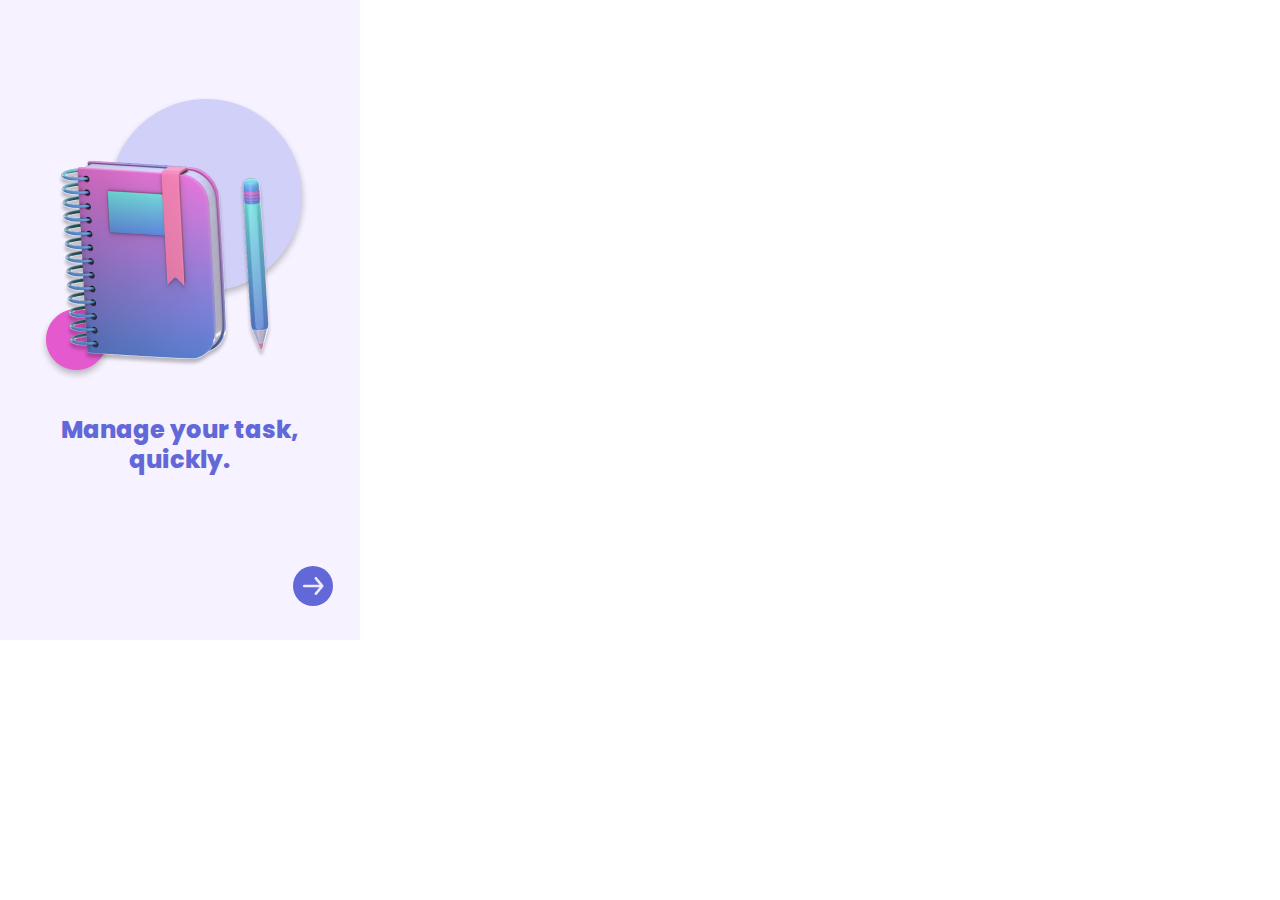
<file: index.html>
<!DOCTYPE html>
<html lang="en">
<head>
    <meta charset="UTF-8">
    <meta http-equiv="X-UA-Compatible" content="IE=edge">
    <meta name="viewport" content="width=device-width, initial-scale=1.0">
    <link rel="preconnect" href="https://fonts.googleapis.com"/>
    <link rel="preconnect" href="https://fonts.gstatic.com/" crossorigin>
    <link href="https://fonts.googleapis.com/css2?family=Poppins:ital,wght@0,400;0,500;0,700;0,800;1,400;1,500;1,700;1,800&display=swap" rel="stylesheet">
    <link rel="stylesheet" href="../css/global.css">
    <link rel="stylesheet" href="css/home.css">
    <title>Desafio 2</title>
</head>
<body>
   <main>
       <div class="page-wrapper">
           <div class="book-img">
               <img src="asset/img/Component 3.png" alt="Cardeno de Anotações">
            </div>
            <div class="home-title">
                <h1 class="big-title font-pop">Manage your task, quickly.</h1>
            </div>
            <div class="page-button" onclick="linkPages('pages/login.html')"> 
                <a>
                    <img src="asset/img/Vector (2).png" alt="Seta Branca">
                </a>
            </div>
            
        </div>
    </main> 

    <script src="/js/index.js"></script>
</body>

</html>
</file>
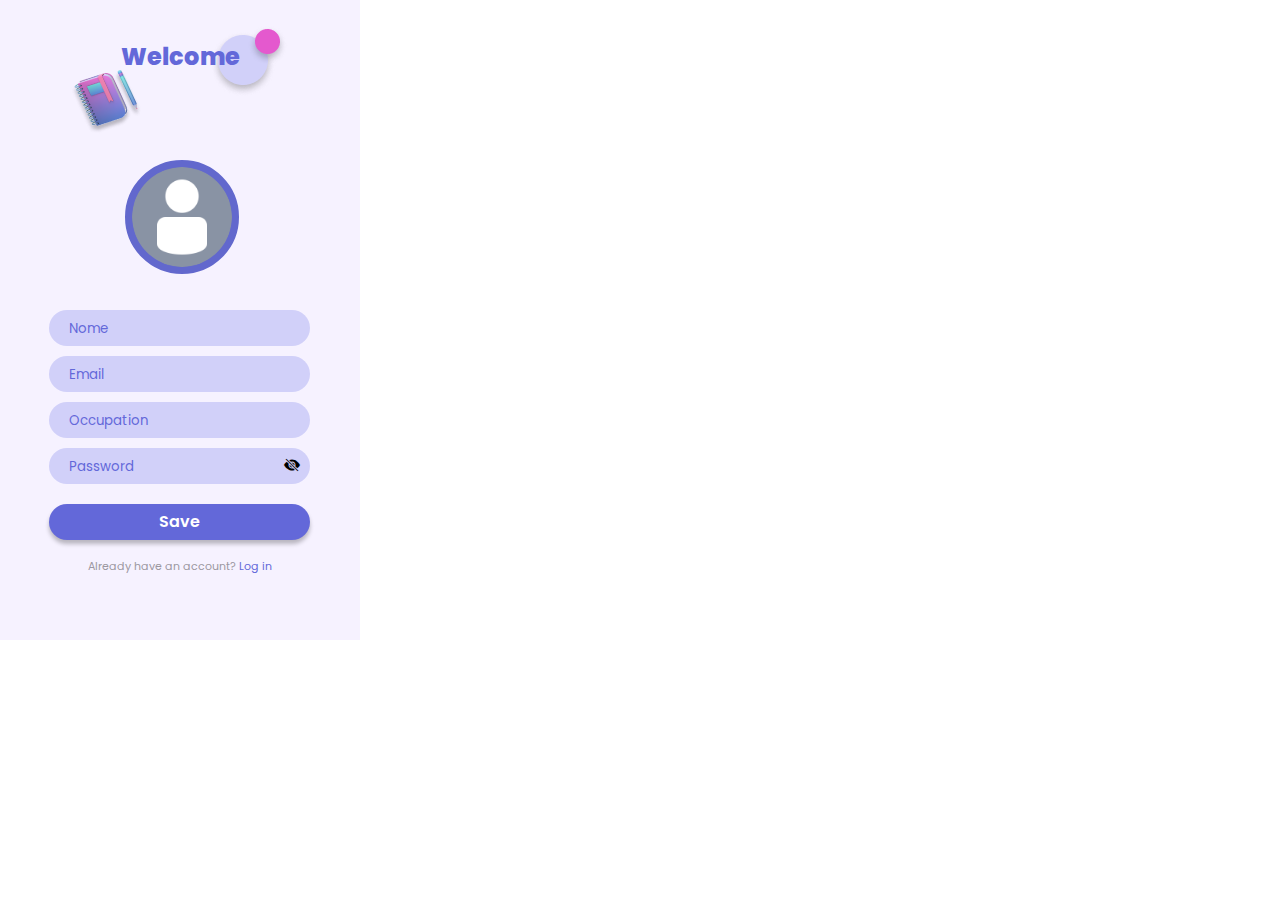
<file: pages/createAccount.html>
<!DOCTYPE html>
<html lang="en">
<head>
    <meta charset="UTF-8">
    <meta http-equiv="X-UA-Compatible" content="IE=edge">
    <meta name="viewport" content="width=device-width, initial-scale=1.0">
    <link rel="preconnect" href="https://fonts.googleapis.com"/>
    <link rel="preconnect" href="https://fonts.gstatic.com/" crossorigin>
    <link href="https://fonts.googleapis.com/css2?family=Poppins:ital,wght@0,400;0,500;0,700;0,800;1,400;1,500;1,700;1,800&display=swap" rel="stylesheet">
    <link rel="stylesheet" href="../css/login.css">
    <link rel="stylesheet" href="../css/global.css">
    <link rel="stylesheet" href="https://cdn.jsdelivr.net/npm/bootstrap-icons@1.10.5/font/bootstrap-icons.css">
    <link rel="stylesheet" href="../css/createAccount.css">
    <script src="/js/index.js"></script>
    <title>Desafio 2</title>
</head>
<body>
    
   <main>
       <div class="page-wrapper">
           <div>
                <div class="login-image">
                    <img id="image-profile" src="../../asset/img/Group 3.png" alt="Caderno de Anotações e bolinhas">
                </div>
                <div>
                    <h1 class="big-title font-pop login-title">Welcome</h1>
                </div>
                <div>
                 <label class="profile-picture" htmlFor="picture" >
                     <input class="picture_input" type="file" name="picture" id="profile-picture" accept="image/*">
                     <span class="picture_image">
                         <img id="picture_image" src="/asset/img/avater.png"></img>
                     </span>
                 </label>
                </div>
                <form class="form-login" >
                    <div >
                        <label htmlFor="nome" ></label>
                        <input type="text" name="nome" id="nome" placeholder="Nome">
                    </div>
                    <div >
                        <label htmlFor="email" ></label>
                        <input type="email" name="email" id="email" placeholder="Email">
                    </div>
                    <div >
                        <label htmlFor="role" ></label>
                        <input type="text" name="role" id="role" placeholder="Occupation">
                    </div>
                    <div>
                        <label htmlFor="senha" ></label>
                        <i class="bi bi-eye-fill" onclick="showPassword()" style="display: none;" id="slash-eye"></i>
                        <i class="bi bi-eye-slash-fill" onclick="showPassword()"id="eye" ></i>
                        <input type="password" name="senha" id="senha" placeholder="Password">
                    </div>
                    <div class="button-login"> 
                        <input type="submit" value="Save" onclick="createUser()"/>
                    </div>
                    <div class="text-login">
                        <p class="text-color-gray text-sm font-pop">Already have an account? <a onclick="linkPages('./login.html')">Log in</a></p>
                    </div>
                </form>


            </div>
        </div>
    </main> 


    <script src="/js/login.js"></script>
 
   
 

</body>

</html>
</file>
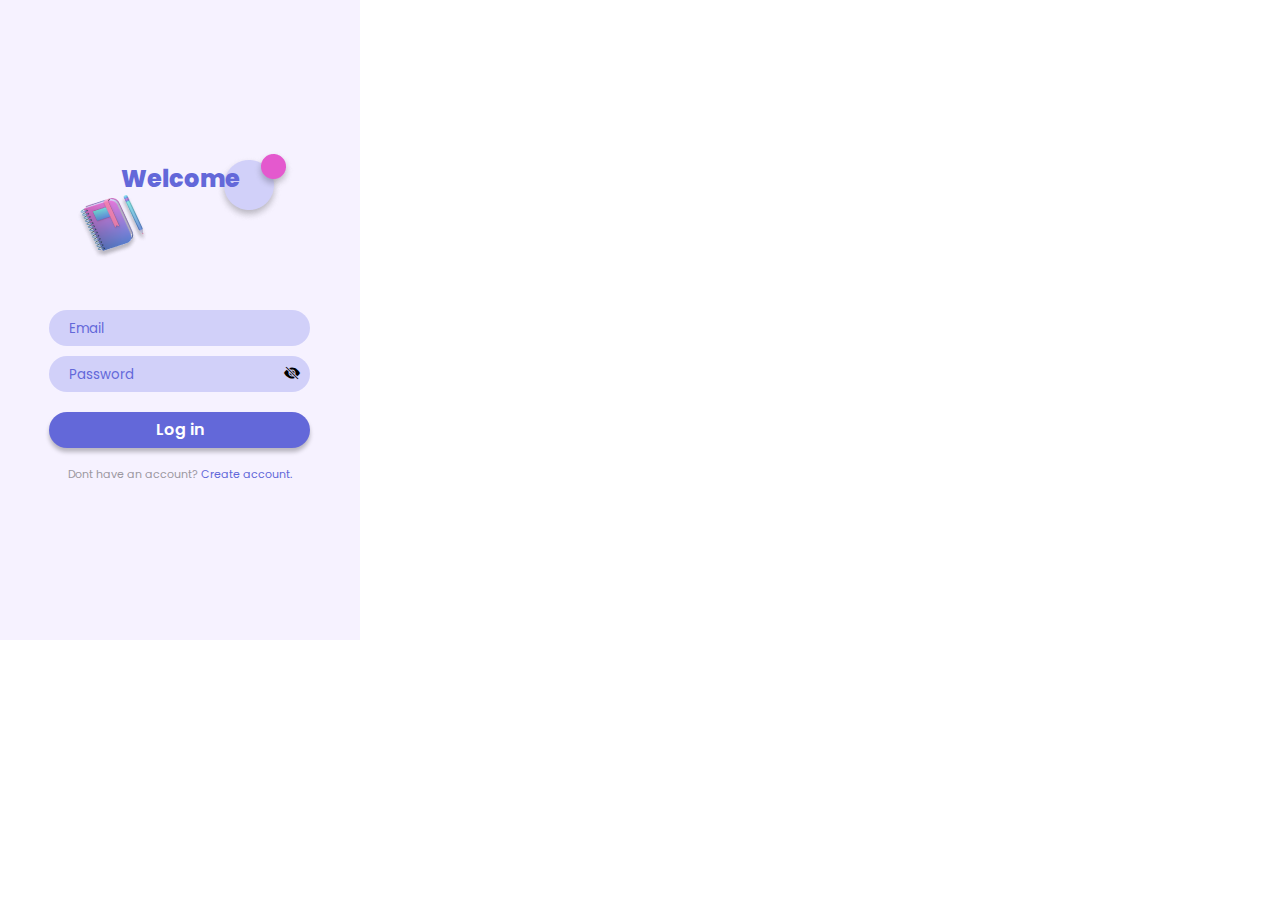
<file: pages/createTask.html>
<!DOCTYPE html>
<html lang="en">
<head>
    <meta charset="UTF-8">
    <meta http-equiv="X-UA-Compatible" content="IE=edge">
    <meta name="viewport" content="width=device-width, initial-scale=1.0">
    <link rel="preconnect" href="https://fonts.googleapis.com"/>
    <link rel="preconnect" href="https://fonts.gstatic.com/" crossorigin>
    <link href="https://fonts.googleapis.com/css2?family=Poppins:ital,wght@0,400;0,500;0,700;0,800;1,400;1,500;1,700;1,800&display=swap" rel="stylesheet">
    <link rel="stylesheet" href="../css/global.css">
    <link rel="stylesheet" href="../css/createTask.css">
    <script src="/js/verifyLogin.js"></script>
    <title>Desafio 2</title>
</head>
<body>
    
   <main>
       <div class="page-wrapper">
           <div class="box-margin">

            <div class="title-create-task">
                <img class="cursor-pointer" src="/asset/img/🦆 icon _arrow back outline_.svg" alt="Seta para tras" onclick="pageReturn()">
                <p class="text-mdx font-pop text-color-purple">Create task</p>
            </div>  

                <form class="form-tasks">
                    <div class="title-tasks">
                        <label htmlFor="title" >Title</label>
                        <input type="text" name="title" id="title">
                    </div>
                    <div  class="title-tasks">
                        <label htmlFor="date" >Date</label>
                        <input type="date" name="date" id="date" min="">
                    </div>
                    <div class="time-tasks">
                        <div>
                            <label htmlFor="senha" >Start Time</label>
                            <input type="time" name="start-time" id="start-time" min="">
                        </div>
                       <div>
                           <label htmlFor="end-time" >End Time</label>
                           <input type="time" name="end-time" id="end-time" placeholder="end-time">
                        </div>
                    </div>

                    <div >
                        <p class="title-category">Category</p>

                        <div class="grid-categorys">
                            <div class="cursor-pointer category-college" onclick="selectedCollege()">
                                <span>College stuff</span>
                            </div>
                            <div class="cursor-pointer category-work" onclick="selectedWork()">
                                <span>Work</span>
                            </div>
                            <div class="cursor-pointer category-social" onclick="selectedSocial()">
                                <span>Social life</span>
                            </div>
                            <div class="cursor-pointer category-study" onclick="selectedStudy()">
                                <span>Study</span>
                            </div>
                            <div class="cursor-pointer category-project" onclick="selectedProject()">
                                <span>Personal project</span>
                            </div>
                            <div class="cursor-pointer category-home" onclick="selectedHome()">
                                <span>Home</span>
                            </div>
                        </div>
                    </div>
                    <div class="text-description">
                        <p>Description</p>
                        <textarea name="description" id="description" cols="30" rows="10"></textarea>
                    </div>

                    <div class="buttons-tasks">
                        <div class="delete-tasks cursor-pointer">
                           <img src="/asset/img/🦆 icon _trash delete bin_.svg" alt="Icone de Lixeira" onclick="clearTask()">
                        </div>
                        <div class="button-save"> 
                            <input type="submit" value="Save task" onclick="createTask(); taskState()"/>
                        </div>
                    </div>
                </form>
            </div>
        </div>
    </main> 


    <script src="/js/index.js"></script>
   
    <script src="/js/taskManager.js"></script>

</body>

</html>
</file>
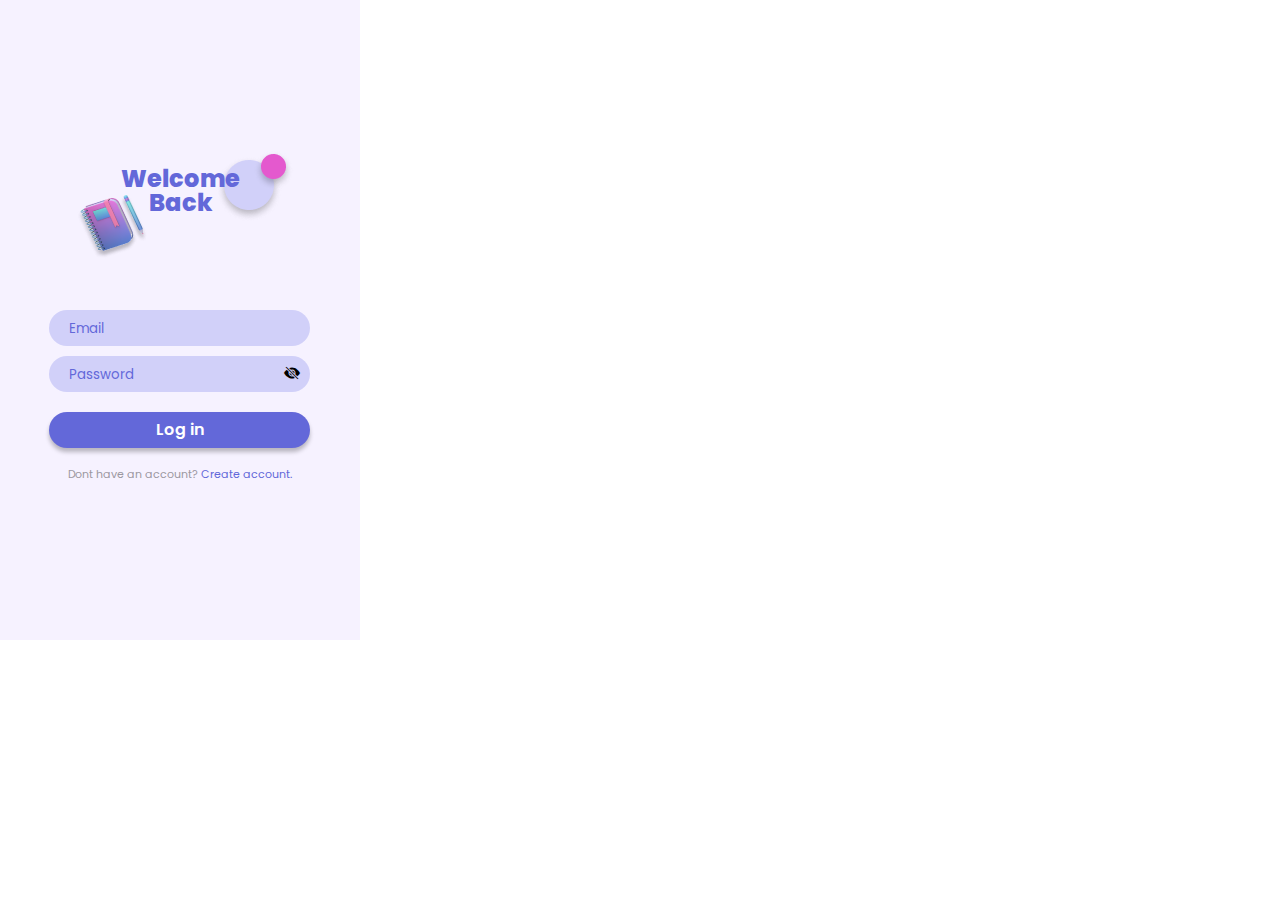
<file: pages/editProfile.html>
<!DOCTYPE html>
<html lang="en">
<head>
    <meta charset="UTF-8">
    <meta http-equiv="X-UA-Compatible" content="IE=edge">
    <meta name="viewport" content="width=device-width, initial-scale=1.0">
    <link rel="preconnect" href="https://fonts.googleapis.com"/>
    <link rel="preconnect" href="https://fonts.gstatic.com/" crossorigin>
    <link href="https://fonts.googleapis.com/css2?family=Poppins:ital,wght@0,400;0,500;0,700;0,800;1,400;1,500;1,700;1,800&display=swap" rel="stylesheet">
    <link rel="stylesheet" href="../css/login.css">
    <link rel="stylesheet" href="../css/global.css">
    <link rel="stylesheet" href="https://cdn.jsdelivr.net/npm/bootstrap-icons@1.10.5/font/bootstrap-icons.css">
    <link rel="stylesheet" href="../css/createAccount.css">
    <script src="/js/verifyLogin.js"></script>
    <script src="/js/index.js"></script>
    <script src="/js/login.js" ></script>
    <title>Desafio 2</title>
</head>
<body>
    
   <main>
       <div class="page-wrapper">
           <div>
                <div class="login-image">
                    <img id="image-profile" src="../../asset/img/Group 3.png" alt="Caderno de Anotações e bolinhas" onload="editProfile()" >
                </div>
                <div>
                    <h1 class="big-title font-pop login-title">Edit Profile</h1>
                </div>
                <div>
                 <label class="profile-picture" htmlFor="picture" >
                     <input class="picture_input" type="file" name="picture" id="profile-picture" accept="image/*">
                     <span class="picture_image">
                         <img id="picture_image" src="/asset/img/avater.png"></img>
                     </span>
                 </label>
                </div>
                <form class="form-login" >
                    <div >
                        <label htmlFor="nome"></label>
                        <input type="text" name="nome" id="nome" placeholder="Nome">
                    </div>
                    <div >
                        <label htmlFor="email" ></label>
                        <input type="email" name="email" id="email" placeholder="Email">
                    </div>
                    <div >
                        <label htmlFor="role" ></label>
                        <input type="text" name="role" id="role" placeholder="Occupation">
                    </div>
                    <div>
                        <label htmlFor="senha" ></label>
                        <input type="password" name="senha" id="senha" placeholder="Password">
                        <i class="bi bi-eye-fill" onclick="showPassword()" style="display: none;" id="slash-eye"></i>
                        <i class="bi bi-eye-slash-fill" onclick="showPassword()"id="eye" ></i>
                    </div>
                    <div class="button-login" onclick="saveChanges()"> 
                        <input type="button" value="Save"  />
                    </div>
                </form>


            </div>
        </div>
    </main> 


    
   

</body>

</html>
</file>
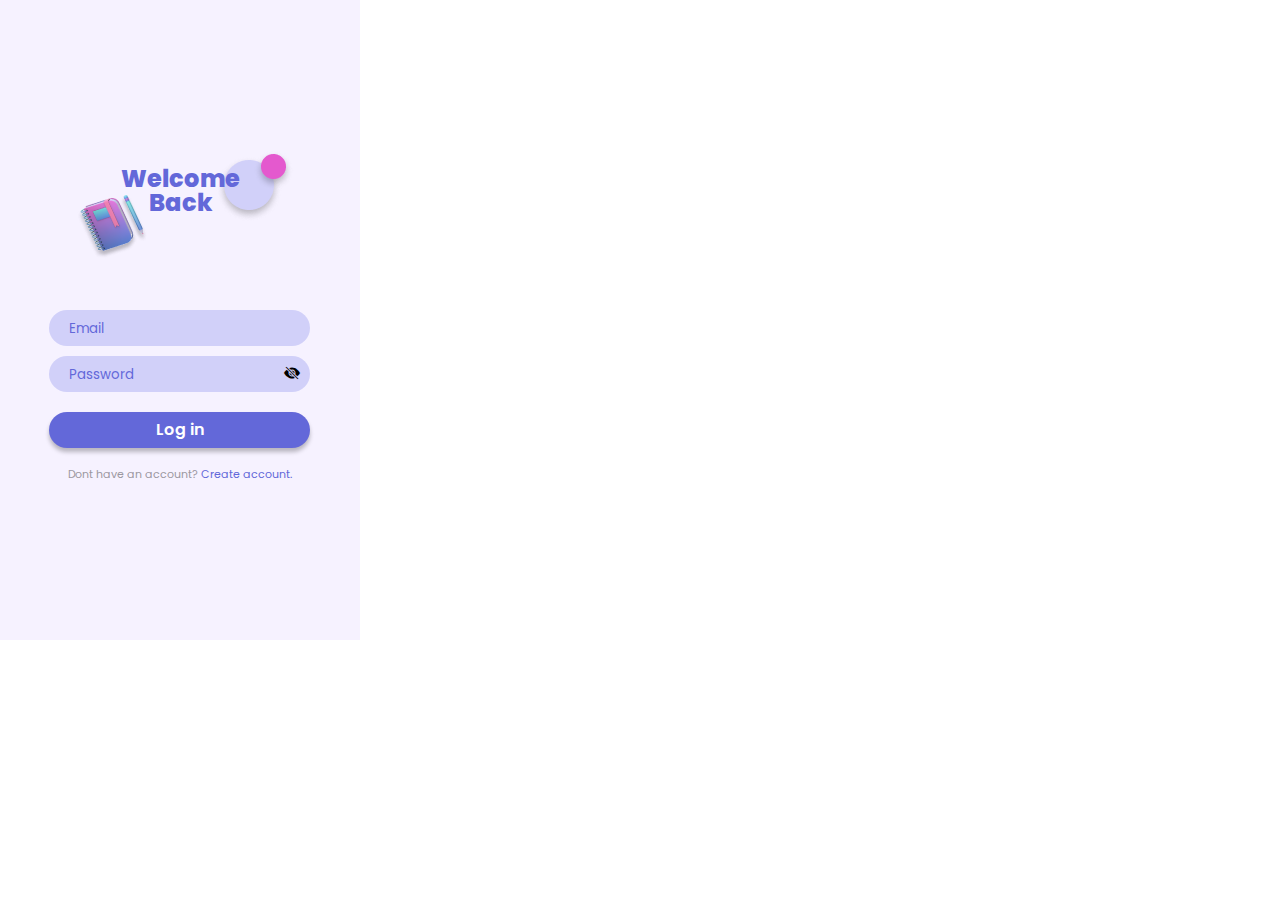
<file: pages/home.html>
<!DOCTYPE html>
<html lang="en">
<head>
    <meta charset="UTF-8">
    <meta http-equiv="X-UA-Compatible" content="IE=edge">
    <meta name="viewport" content="width=device-width, initial-scale=1.0">
    <link rel="preconnect" href="https://fonts.googleapis.com"/>
    <link rel="preconnect" href="https://fonts.gstatic.com/" crossorigin>
    <link href="https://fonts.googleapis.com/css2?family=Poppins:ital,wght@0,400;0,500;0,700;0,800;1,400;1,500;1,700;1,800&display=swap" rel="stylesheet">
    <link rel="stylesheet" href="../css/global.css">
    <link rel="stylesheet" href="../css/home.css">
    <script src="/js/verifyLogin.js"></script>
    <title>Desafio 2</title>
</head>
<body onload="taskState(); cachePage('home.html')" >
    <main>
        <div class="page-wrapper">
            <div class="info-user">
                <div class="image-home" >
                    <img id="picture-profile" src="/asset/img/avater.png">
                </div>  
                <div class="user-text">
                    <h5 class="text-color-purple font-pop text-mdx">Hello,</h5>
                    <p id="user-name" class="text-color-purple font-pop text-mdx">Shafa Salsa</p>
                </div>
            </div>

            <div class="subtitle-home">
                <h5 class="text-color-purple font-pop text-md">Let’s check out your today’s task</h5>
            </div>
            <div class="box-user">
                <div class="tasks-completed">
                    <p id="porcentage-text" class="font-pop text-color-white percentage-completed">0% completed</p>
                    <div class="percentage-bar-border">
                        <div id="porcentage-bar"></div>
                    </div>
                    
                </div>
                <h3 id="text-todo" class="tasks-todo text-color-white text-color-purple font-pop text-mdx">You have 3 more tasks to do!</h3>
                <div > 
                    <button class="md-button" onclick="linkPages('./taskTodo.html')">Details</button>
                <div class="box-img-home">
                    <img src="/asset/img/Diary.png" alt="Diario de Anotações">
                </div>
            </div>
            <h5 class="task-subtitle text-color-purple font-pop text-md" id="subtitle-home">Task categories</h5>
            <div class="grid-home">
                <div class="box"> 
                    <p class="text-grid font-pop text-color-purple">College stuf</p>
                    <span id="category-college-text" class="qty-tasks-grid font-pop text-color-purple">27 tasks</span>
                    <img class="img-home-grid" src="/asset/img/🦆 icon _university_.svg" alt="Icone de Univerdade">
                </div>
                <div class="box">
                    <p class="text-grid font-pop text-color-purple">Work</p>
                    <span id="category-work-text" class="qty-tasks-grid font-pop text-color-purple">27 tasks</span>
                    <img class="img-home-grid" src="/asset/img/Group.svg" alt="Icone de maleta">
                </div>
                <div class="box">
                    <p class="text-grid font-pop text-color-purple">Study</p>
                    <span id="category-study-text" class="qty-tasks-grid font-pop text-color-purple">27 tasks</span>
                    <img class="img-home-grid" src="/asset/img/Vector.svg" alt="Icone de Livro">
                </div>
                <div class="box">
                    <p class="text-grid font-pop text-color-purple">Pesonal Project</p>
                    <span id="category-project-text" class="qty-tasks-grid font-pop text-color-purple">27 tasks</span>
                    <img class="img-home-grid" src="/asset/img/🦆 icon _folder file project_.svg" alt="Icone de Pasta">
                </div>
                <div class="box">
                    <p class="text-grid font-pop text-color-purple">Social life</p>
                    <span id="category-social-text" class="qty-tasks-grid font-pop text-color-purple">27 tasks</span>
                    <img class="img-home-grid" src="/asset/img/🦆 icon _Chat_.svg" alt="Icone de Mensagem">
                </div>
                <div class="box">
                    <p class="text-grid font-pop text-color-purple">Home</p>
                    <span id="category-home-text" class="qty-tasks-grid font-pop text-color-purple">27 tasks</span>
                    <img class="img-home-grid" src="/asset/img/🦆 icon _home outline_.svg" alt="Icone de Casa">
                </div>
            </div>


            
        </div>
        <footer>
            <div class="icons-footer">
                <img class="cursor-pointer" src="/asset/img/Vectora.svg" alt="Home">
                <img class="cursor-pointer" src="/asset/img/Vector-1.svg" alt="Agenda" onclick="linkPages('./taskTodo.html')">
                <img class="cursor-pointer" id="details-icon" src="/asset/img/🦆 icon _plus circle_.png" alt="Icone de Detalhes" onclick="linkPages('./createTask.html')">
                <img class="cursor-pointer" src="/asset/img/Vector-3.svg" alt="Icone de Pesquisa" onclick="linkPages('./notification.html')">
                <img class="cursor-pointer" src="/asset/img/🦆 icon _profile circle_.svg" alt="Perfil" onclick="linkPages('./profile.html')">
            </div>
        </footer>
    </main> 
    


    <script src="/js/taskManager.js"></script>
    <script src="/js/innerTask.js"></script>
    <script src="/js/index.js"></script>

</body>
</html>
</file>
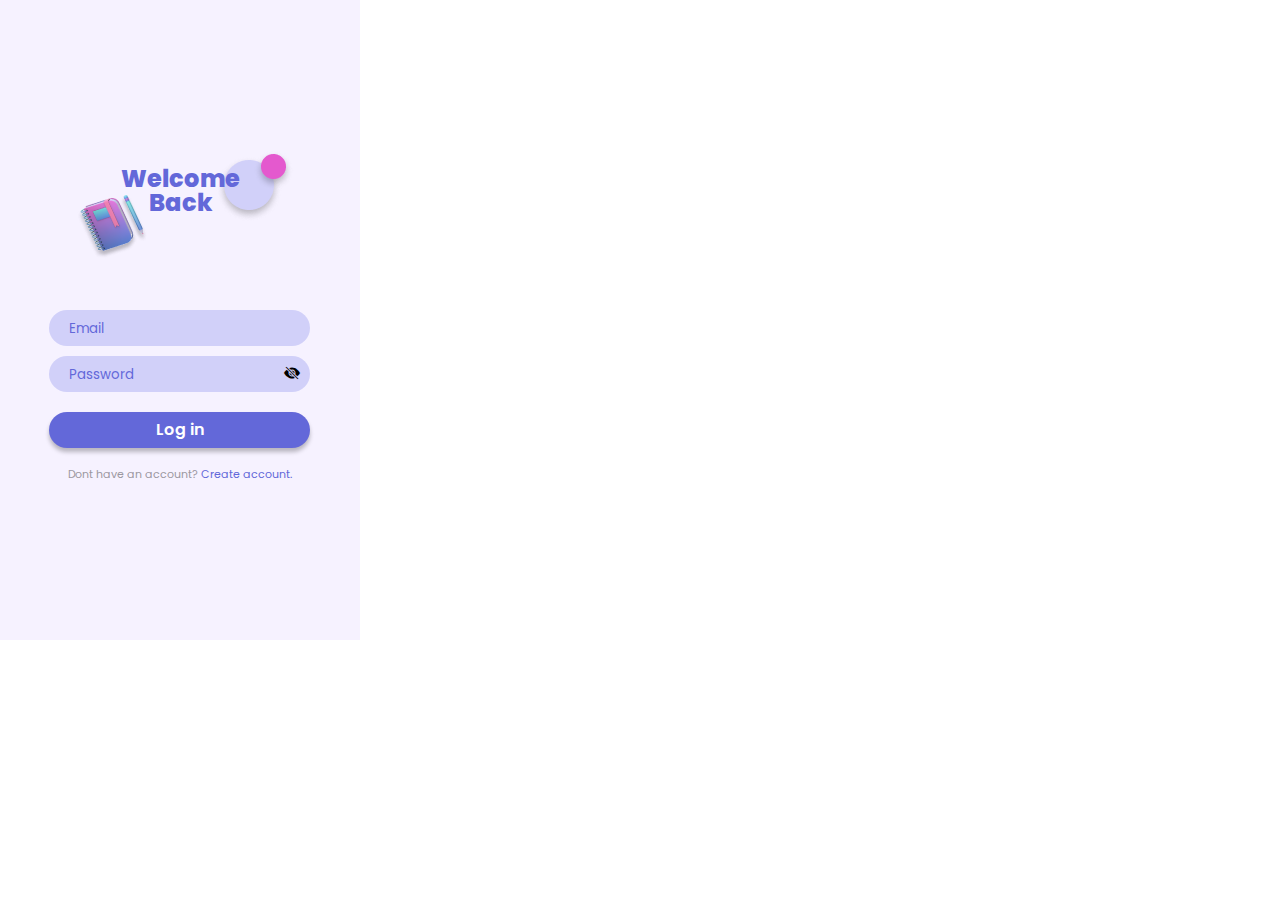
<file: pages/login.html>
<!DOCTYPE html>
<html lang="en">
<head>
    <meta charset="UTF-8">
    <meta http-equiv="X-UA-Compatible" content="IE=edge">
    <meta name="viewport" content="width=device-width, initial-scale=1.0">
    <link rel="preconnect" href="https://fonts.googleapis.com"/>
    <link rel="preconnect" href="https://fonts.gstatic.com/" crossorigin>
    <link rel="stylesheet" href="https://cdn.jsdelivr.net/npm/bootstrap-icons@1.10.5/font/bootstrap-icons.css">
    <link href="https://fonts.googleapis.com/css2?family=Poppins:ital,wght@0,400;0,500;0,700;0,800;1,400;1,500;1,700;1,800&display=swap" rel="stylesheet">
    <link rel="stylesheet" href="../css/global.css">
    <link rel="stylesheet" href="../css/login.css">
    <title>Desafio 2</title>
</head>
<body>
    
   <main>
       <div class="page-wrapper">
           <div>
                <div class="login-image">
                    <img src="../../asset/img/Group 3.png" alt="Caderno de Anotações e bolinhas">
                </div>
                <div>
                    <h1 class="big-title font-pop login-title" id="welcome-message">Welcome <br> back!</h1>
                </div>
                <form class="form-login" >
                    <div >
                        <label htmlFor="email" ></label>
                        <input type="email" name="email" id="email" placeholder="Email">
                    </div>
                    <div>
                        <label htmlFor="senha" ></label>
                        <input type="password" name="senha" id="senha" placeholder="Password">
                        <i class="bi bi-eye-fill" onclick="showPassword()" style="display: none;" id="slash-eye"></i>
                        <i class="bi bi-eye-slash-fill" onclick="showPassword()"id="eye" ></i>
                    </div>
                    <div class="button-login"> 
                        <input type="submit" value="Log in" onclick="verifyLogin()"/>
                    </div>
                    <div class="text-login">
                        <p class="text-color-gray text-sm font-pop">Dont have an account? <a onclick="linkPages('./createAccount.html')">Create account.</a></p>
                    </div>
                </form>


            </div>
        </div>
    </main> 

    <script src="/js/login.js"></script>
    <script src="/js/index.js"></script>

</body>

</html>
</file>
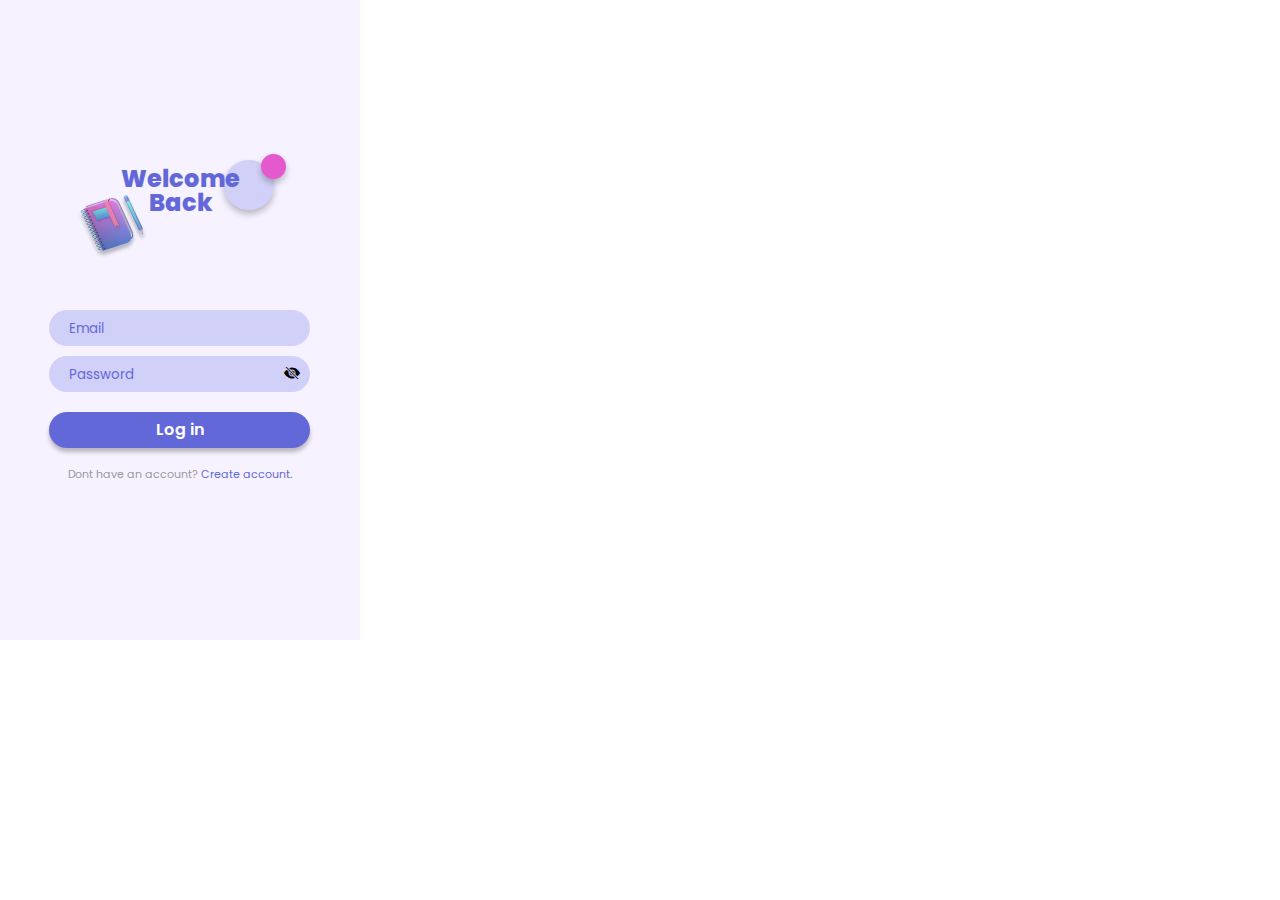
<file: pages/notification.html>
<!DOCTYPE html>
<html lang="en">
<head>
    <meta charset="UTF-8">
    <meta http-equiv="X-UA-Compatible" content="IE=edge">
    <meta name="viewport" content="width=device-width, initial-scale=1.0">
    <link rel="preconnect" href="https://fonts.googleapis.com"/>
    <link rel="preconnect" href="https://fonts.gstatic.com/" crossorigin>
    <link href="https://fonts.googleapis.com/css2?family=Poppins:ital,wght@0,400;0,500;0,700;0,800;1,400;1,500;1,700;1,800&display=swap" rel="stylesheet">
    <link rel="stylesheet" href="../css/global.css">
    <link rel="stylesheet" href="../css/taskTodo.css"> 
    <link rel="stylesheet" href="../css/notification.css"> 
    <script src="/js/verifyLogin.js"></script>
    <title>Desafio 2</title>
</head>
<body onload="qtyZero(); cachePage('notification.html'); taskState();">
    <main>
        <div class="page-wrapper" >
           <div class="box-margin">

            <div class="subtitle-todo">
                <h5 class="text-color-purple font-pop text-mdx">Notifications</h5>
            </div>

            <div class="day-completed">
                    
            </div>
            <div class="container-box"> 
                
            </div>
             
           </div>

           <footer id="footer">
               <div class="icons-footer">
                <img class="cursor-pointer" src="/asset/img/🦆 icon _home_.svg" alt="Home" onclick="linkPages('./home.html')">
                <img class="cursor-pointer" src="/asset/img/Vector-1.svg" alt="Agenda" onclick="linkPages('./taskTodo.html')">
                <img class="cursor-pointer" id="details-icon" src="/asset/img/🦆 icon _plus circle_.png" alt="Icone de Detalhes" onclick="linkPages('./createTask.html')">
                <img class="cursor-pointer" src="/asset/img/🦆 icon _bell_.svg" alt="Icone de Pesquisa">
                <img class="cursor-pointer" src="/asset/img/🦆 icon _profile circle_.svg" alt="Perfil" onclick="linkPages('./profile.html')">
               </div>
           </footer>
        </div>
    </main> 
    



    <script src="/js/index.js"></script>
    <script src="/js/taskManager.js"></script>
    <script src="/js/notification.js"></script>
</body>
</html>
</file>
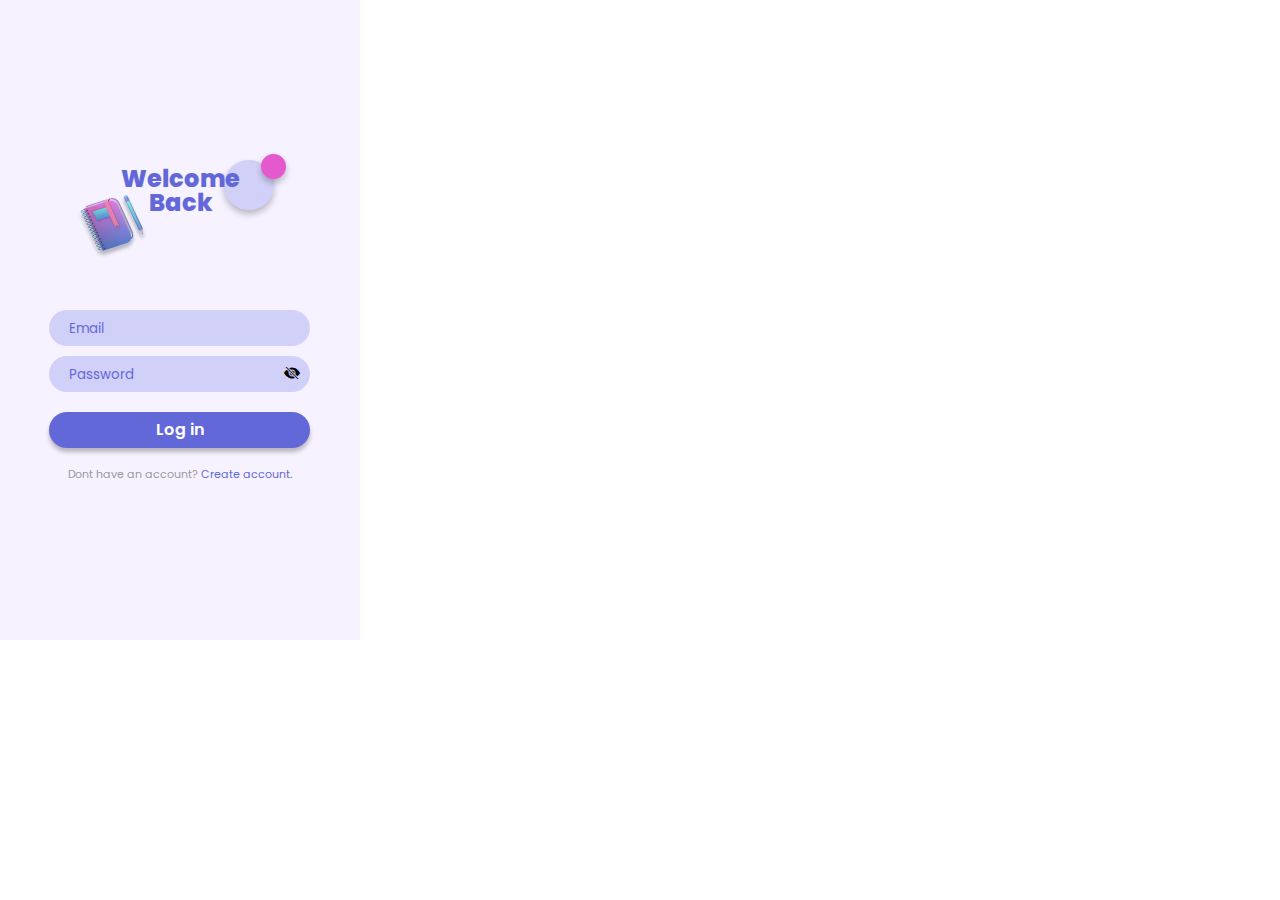
<file: pages/profile.html>
<!DOCTYPE html>
<html lang="en">
<head>
    <meta charset="UTF-8">
    <meta http-equiv="X-UA-Compatible" content="IE=edge">
    <meta name="viewport" content="width=device-width, initial-scale=1.0">
    <link rel="preconnect" href="https://fonts.googleapis.com"/>
    <link rel="preconnect" href="https://fonts.gstatic.com/" crossorigin>
    <link href="https://fonts.googleapis.com/css2?family=Poppins:ital,wght@0,400;0,500;0,700;0,800;1,400;1,500;1,700;1,800&display=swap" rel="stylesheet">
    <link rel="stylesheet" href="../css/global.css">
    <link rel="stylesheet" href="../css/profile.css">
    <script src="/js/verifyLogin.js"></script>
    <script src="/js/index.js"></script>
    <title>Desafio 2</title>
</head>
<body onload="cachePage('profile.html'); taskState()" >
    <main>
        <div class="page-wrapper">
            <div class="box-margin">
            <div>
                <p class="text-color-purple font-pop text-mdx font-normal">Profile</p>
            </div>

            <div class="info-user">
                <div class="image-profile">
                    <img id="picture-profile" src="/asset/img/avater.png">
                </div>  
                <div class="user-text">
                    <h5 id="user-name" class="text-color-purple font-pop text-mdx">Hello,</h5>
                    <p id="user-role" class="text-color-purple font-pop text-mdx">Shafa Salsa</p>
                </div>
                <button class="md-button-profile" onclick="linkPages('./editProfile.html')">Edit profile</button>
            </div>

            <div class="box-user">
                <div class="tasks-completed">
                    <p id="amazing" class="font-pop text-color-white percentage-completed">Amazing</p>     
                </div>
                <h3 id="text-completed" class="tasks-todo text-color-white text-color-purple font-pop text-mdx">You have 3 more tasks to do!</h3>
                <div > 
                    <button class="md-button" onclick="linkPages('./taskTodo.html')">Details</button>
                <div class="box-img-profile">
                    <img src="/asset/img/Diary.png" alt="Diario de Anotações">
                </div>
            </div>

            <div class="options-container">
                <div class="box-container cursor-pointer">
                    <img src="/asset/img/🦆 icon _User_.svg" alt="Icone de usuario">
                    <p>Account information</p>
                </div>
                <div class="box-container cursor-pointer">
                    <img src="/asset/img/🦆 icon _settings account more_.svg" alt="Icone de configuração de usuario">
                    <p>Settings</p>
                </div>
                <div class="box-container cursor-pointer" onclick="logOut()">
                    <img src="/asset/img/🦆 icon _log out_.svg" alt="Icone de Log Out">
                    <p>Log out</p>
                </div>
            </div>

          </div> 
        </div>
        <footer>
            <div class="icons-footer">
                <img class="cursor-pointer" src="/asset/img/🦆 icon _home_.svg" alt="Home" onclick="linkPages('./home.html')">
                <img class="cursor-pointer" src="/asset/img/Vector-1.svg" alt="Agenda" onclick="linkPages('./taskTodo.html')">
                <img class="cursor-pointer" id="details-icon" src="/asset/img/🦆 icon _plus circle_.png" alt="Icone de Detalhes" onclick="linkPages('./createTask.html')">
                <img class="cursor-pointer" src="/asset/img/Vector-3.svg" alt="Icone de Pesquisa" onclick="linkPages('./notification.html')">
                <img class="cursor-pointer" src="/asset/img/🦆 icon _profile circle_ (1).svg" alt="Perfil">
            </div>
        </footer>
    </main> 
    


    <script src="/js/taskManager.js"></script>
    <script src="/js/innerTask.js"></script>
    <script src="/js/login.js"></script>

</body>
</html>
</file>
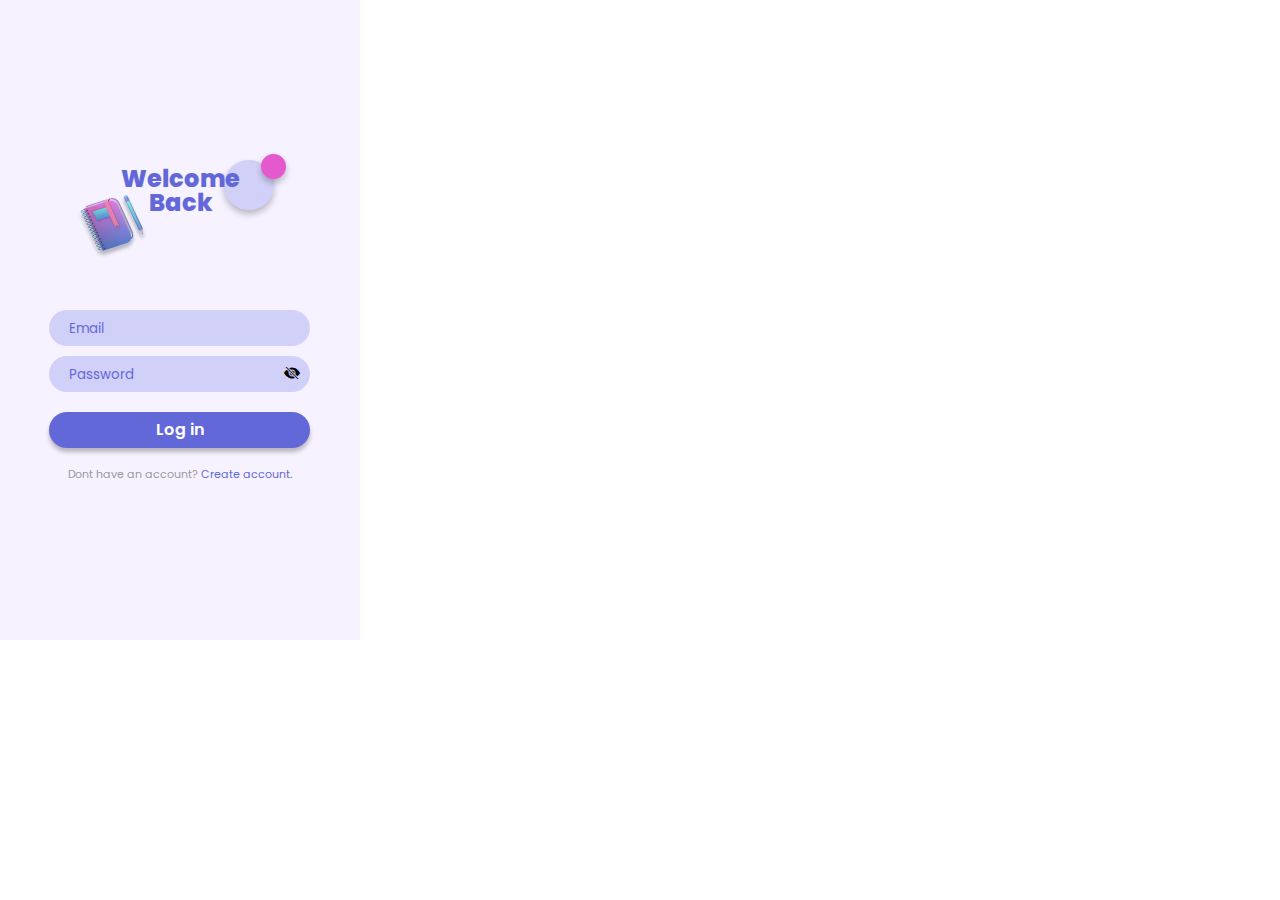
<file: pages/taskTodo.html>
<!DOCTYPE html>
<html lang="en">
    <head>
        <meta charset="UTF-8">
    <meta http-equiv="X-UA-Compatible" content="IE=edge">
    <meta name="viewport" content="width=device-width, initial-scale=1.0">
    <link rel="preconnect" href="https://fonts.googleapis.com"/>
    <link rel="preconnect" href="https://fonts.gstatic.com/" crossorigin>
    <link href="https://fonts.googleapis.com/css2?family=Poppins:ital,wght@0,400;0,500;0,700;0,800;1,400;1,500;1,700;1,800&display=swap" rel="stylesheet">
    <link rel="stylesheet" href="../css/global.css">
    <link rel="stylesheet" href="../css/taskTodo.css"> 
    <script src="/js/index.js"></script> 
    <script src="/js/verifyLogin.js"></script>
    <title>Desafio 2</title>
</head>
<body>
    <main>
        <div class="page-wrapper" >
           <div class="box-margin">
               
               <div class="subtitle-todo">
                <h5 class="text-color-purple font-pop text-mdx">Today's task</h5>
            </div>
            
            <div class="slider-task">
                <div id="date-0" class="day-task-box" onclick="getDate(this); innerTask()" data-date="" ></div>
                <div id="date-1" class="day-task-box" onclick="getDate(this); innerTask()" data-date="" ></div>
                <div id="date-2" class="day-task-box" onclick="getDate(this); innerTask()" data-date="" ></div>
                <div id="date-3" class="day-task-box" onclick="getDate(this); innerTask()" data-date="" ></div>
                <div id="date-4" class="day-task-box" onclick="getDate(this); innerTask()" data-date="" ></div>
                <div id="date-5" class="day-task-box" onclick="getDate(this); innerTask()" data-date="" ></div>
              
            </div>

            <div class="tabs" onload="cachePage('taskTodo.html')">
                <div class="task-tabs" id="todo" onclick="showTodo(); innerTask()" >
                    <div ><span>To do</span></div>
                </div>
                <div class="task-tabs" id="progress" onclick="showProgres(); innerTask()">   
                    <div ><span>In progress</span></div>
                </div>
                <div class="task-tabs" id="completed" onclick="showCompleted(); innerTask()">   
                    <div ><span>Completed</span></div>
                </div>
            </div>

                <div class="container-box">
                   
                </div>
             
           </div>

           <footer id="footer">
               <div class="icons-footer">
                <img class="cursor-pointer" src="/asset/img/🦆 icon _home_.svg" alt="Home" onclick="linkPages('./home.html')">
                <img class="cursor-pointer" src="/asset/img/🦆 icon _Calendar_ (1).svg" alt="Agenda">
                <img class="cursor-pointer" id="details-icon" src="/asset/img/🦆 icon _plus circle_.png" alt="Icone de Detalhes" onclick="linkPages('./createTask.html')">
                <img class="cursor-pointer" src="/asset/img/Vector-3.svg" alt="Icone de Pesquisa" onclick="linkPages('./notification.html')">
                <img class="cursor-pointer" src="/asset/img/🦆 icon _profile circle_.svg" alt="Perfil" onclick="linkPages('./profile.html')">
               </div>
           </footer>
        </div>
    </main> 

    <script src="/js/taskManager.js"></script>
    <script src="/js/innerTask.js"></script>
</body>
</html>
</file>
<file: css/global.css>
* {
    margin: 0;
    padding: 0;
    box-sizing: border-box;
    -webkit-font-smoothing: antialiased;
    -moz-osx-font-smoothing: grayscale; 
  
}

a{
    text-decoration: none;
    cursor: pointer;
}

.page-wrapper{
    width: 360px;
    height: 640px;
    display: table  ;
    background-color: #F6F2FF;
    position: relative;
}

.box-user{
    width: 286px;
    height: 149px;
    margin: 12px 0 0 37px;
    border-radius: 20px;
    background-color: #6368D9;
    box-shadow: 0px 4px 4px rgba(0, 0, 0, 0.25);
    position: relative;
}

/*FOOTER*/

footer{
    width: 290px;
    height: 70px;
    position: absolute;
    bottom: 0px;
    left: 35px;
    z-index: 1000;
    background-color: #F6F2FF;
    border-radius: 10px 10px 0 0px;
}

.icons-footer{
    margin-bottom: 30px;
    display: flex;
    justify-content: space-between;
}

#details-icon{
    margin-top: 0px;
    margin-bottom: 20px;
}

/* CLASSES UTILITÁRIAS */

.cursor-pointer{
    cursor: pointer;
}

.box-margin{
    margin: 60px 0 0 37px;
}

.display-none{
    display: none;
}

.display-flex{
    display: flex;
}

/*TEXT*/

.font-normal{
    font-weight: 500;
}

.big-title{
    display: inline-block;
    width: 241px;
    font-size: 24px;
    font-weight: 800;
    line-height: 30px;
    color: #6368D9;
    text-align: center;
}

.text-md{
    font-size: 12px;
    font-weight: 500;
}

.text-mdx{
    font-size: 14px;
    font-weight: 700;
}

.text-sm{
    font-size: 11px;
    text-align: center;
}

.font-pop{
    font-family: 'Poppins', sans-serif;
}

.text-color-purple{
    color: #6368D9;
}

.text-color-gray{
    color: #9C98A1;
}

.text-color-white{
    color: #F6F2FF;
}


/* BOTÕES */

.page-button{
    width: 40px;
    height: 40px;
    padding-top: 3px;
    border-radius: 50%;
    background-color: #6368D9;
    display: flex;
    justify-content: center;
    align-items: center;
    position: absolute;
    right: 27px;
    bottom: 34px;
    cursor: pointer;
    transition: all 0.2s ease-in-out;
}

.page-button:hover{
    transform: translateY(3px);
    background-color: #4c51a5;
}

.button-login input:hover{
    background-color: #4c51a5;
}

.md-button, .md-button-profile{
    width: 80px;
    height: 22px;
    display: flex;
    justify-content: center;
    align-items: center;
    border-radius: 30px;
    margin: 14px 0 0 18px;
    padding-top: 3px;
    border: none;
    color: #FFF;
    background-color: #D1D0F9;
    padding-bottom: 3px;
    cursor: pointer;
    transition: all 0.2s ease-in-out;
    line-height: 15px;
    font-size: 10px;
    font-weight: 500;
    font-family: 'Poppins';
    color: #6368D9;
}

.md-button:hover, .md-button-profile:hover{
    background-color: #e2e1fa;
    transform: translateY(2.5px);
}


/*PROFILE PICTURE*/
.picture_input{
    display: none;
}

.profile-picture{
    width: 100px;
    height: 100px;
    display: flex;
    justify-content: center;
    align-items: center;    
    cursor: pointer;
    border-radius: 50%;
    background-color: #ddd;
}

.picture_image img{
    width: 100px;
    height: 100px;
    border-radius: 50%;
}

i{
    position: absolute;
    top: 147px;
    right: 10px; 
}
</file>
<file: css/home.css>
/* PAGINA INICIAL */

.book-img{
    display: flex;
    margin-top: 87px;
    justify-content: center;
}

.home-title{
   width: 100%;
   display: block;
   text-align: center;
}

.info-user{
   width: 181px;
   height: 44px;
   display: flex;
   flex-direction: row;
   margin: 38px 0 0 36px;
}

.image-home img{
    width: 44px;
    height: 44px;
    border-radius: 50%;
    display: table;
}

.user-text{
    padding-left: 11px;
    padding-top: 7px;
    line-height: 15px;
}

.user-text h5{
    font-weight: 500;
}

.subtitle-home{
    margin: 43px 0 0 37px;
}



.tasks-completed{
    padding-top: 20px;
    padding-left: 18px;
}

.percentage-bar-border{
    width: 244px;
    height: 8px;
    border: 1px solid #D1D0F9;
    border-radius: 20px;
    margin-top: 3px;
    position: relative;
}   

#porcentage-bar{
    width: 242px;
    height: 6px;
    display: block;
    background-color: #D1D0F9;
    border-radius: 20px;
    margin-top: 3px;
    position: absolute;
    left: 0;
    top: -3px;
    
}   

.percentage-completed{
    font-size: 10px;
    font-weight: 700;
    line-height: 15px;
}

.tasks-todo{
    width: 135px;
    margin: 19px 0 0 18px;
    line-height: 17px;
}

.box-img-home{
    position: absolute;
    bottom: 0px;
    right: 8px;
}

.task-subtitle{
    margin-top: 34px;
}

.grid-home{
    width: 290px;
    display: flex;
    flex-wrap: wrap;
    justify-content: space-between;
}

.box{
    width: 137px;
    height: 68px;
    border-radius: 15px;
    margin-top: 8px;
    background-color: #D1d0f9;
    position: relative;
    display: flex;
    justify-content: center;
    flex-direction: column;
}

.text-grid, .qty-tasks-grid{
    width: 53px;
    font-size: 12px;
    font-weight: 700;
    margin-left: 20px;
    line-height: 15px;
}

.qty-tasks-grid{
    font-weight: 500;
    line-height: 18px;
}

.img-home-grid{
    position: absolute;
    top: 24px;
    right: 21px;
}
</file>
<file: css/login.css>
.login-title{
    width: 100%;
    line-height: 24px;
    position: absolute;
    top: 167px;
}

.login-image{
    width: 100%;
    display: inline-block;
    position: absolute;
    top: 150px;
    left: 59px;
}

.form-login{ 
    position: absolute;
    top: 310px;
    left: 49px;
    display: flex;
    flex-direction: column;
}

.form-login input[type="password"], .form-login input[type="email"], .form-login input[type="text"] {
    width: 261px;
    height: 36px;
    margin-bottom: 10px;
    padding-left: 20px;
    border-radius: 30px;
    background-color: #D1D0F9;
    border: none;
    transition: all 0.2s ease-in-out;
  
}


i{
    position: absolute;
    top: 55px;
    right: 10px;
}

.form-login input[type="password"]:hover, .form-login input[type="email"]:hover, .form-login input[type="text"]:hover{
    border: solid 1px #4c51a5
}

.form-login input::placeholder{
    font-family: 'Poppins', sans-serif;
    color: #6368D9;
}


.button-login input{
    height: 36px;
    width: 261px;
    display: flex;
    justify-content: center;
    align-items: center;
    border-radius: 30px;
    margin-top: 10px;
    margin-bottom: 18px;
    padding-top: 3px;
    position: unset;
    box-shadow: 0px 4px 4px rgba(0, 0, 0, 0.25);
    border: none;
    color: #FFF;
    background-color: #6368D9;
    line-height: 24px;
    font-size: 16px;
    font-weight: 600;
    font-family: 'Poppins';
    padding-bottom: 3px;
    cursor: pointer;
    transition: all 0.2s ease-in-out;
}

.button-login input:hover{
    transform: translateY(2.5px);
    background-color: #4c51a5;
    box-shadow: 0px 2px 4px rgba(0, 0, 0, 0.25);
}

.text-login{
    font-weight: 400;
}

.text-login a{
    color: #6368D9;
}

.text-login a:hover{
    color:  #4c51a5;
}
</file>
<file: css/createAccount.css>
.login-title{
    width: 100%;
    line-height: 24px;
    position: absolute;
    top: 45px;
}

.login-image{
    width: 100%;
    display: inline-block;
    position: absolute;
    top: 25px;
    left: 53px;
}

.form-login{ 
    position: absolute;
    top: 310px;
    left: 49px;
    display: flex;
    flex-direction: column;
}

.form-login input[type="text"] {
    width: 261px;
    height: 36px;
    margin-bottom: 10px;
    padding-left: 20px;
    border-radius: 30px;
    background-color: #D1D0F9;
    border: none;
    transition: all 0.2s ease-in-out;
}


.form-login input[type="text"]:hover{
    border: solid 1px #4c51a5
}

.profile-picture{
    position: absolute;
    top: 160px ;
    left: 125px;
    padding: 4px 2px 0px;
    border: solid 55px #6268cd;
    transition: all 0.2s ease-in-out;
}

.profile-picture:hover{
    border:solid 55px #4c51a5;
}
</file>
<file: css/createTask.css>
.box-margin{
    margin: 56px 0 0 37px;
}

.title-create-task{
    display: flex;
    flex-direction: row;
    margin-bottom: 23px;
}

.title-create-task p{
    padding-left: 15px;
}

.form-tasks{ 
    display: flex;
    flex-direction: column;
    flex-wrap: wrap;
}

.title-tasks{
    display: flex;
    flex-direction: column;
    flex-wrap: wrap;
}

.time-tasks{
    display: flex;
    flex-direction: row;
}

.time-tasks div{
    width: 147px;
}

.form-tasks label, .time-tasks p{
    font-family: 'Poppins', sans-serif;
    font-size: 14px;
    font-weight: 500;
    color: #6368D9;
    line-height: 21px;
}


.form-tasks input[type="date"], .form-tasks input[type="text"], .time-tasks input[type="time"]{
    width: 284px;
    height: 36px;
    margin-bottom: 10px;
    padding-left: 20px;
    border-radius: 30px;
    background-color: #fff;
    border: 1px solid #6368D9;
    transition: all 0.2s ease-in-out;
    position: relative;
    font-family: 'Poppins', sans-serif;
    font-size: 12px;
    font-weight: 500;
    color: #6368D9;
    line-height: 21px;
    cursor: pointer;
}

.form-tasks input[type="text"]{
    cursor: text;
}

.title-tasks input[type="date"]{
    padding-left: 40px;
}

.time-tasks input[type="time"]{
    width: 135px;
    height: 36px;
    padding-left: 40px;
}

.form-tasks input[type="date"], .form-tasks input[type="text"], .time-tasks input[type="time"]{
    border: solid 1px #4c51a5
}

#date::-webkit-calendar-picker-indicator{
    position: absolute;
    left: 0;
    opacity: 1;
    background-image: url('/asset/img/🦆\ icon\ _Calendar_.svg');
    cursor: pointer;
    width: 20px;
    height: 20px;
}

#date::-webkit-calendar-picker-indicator {
    padding-left: 10px;
}

#start-time::-webkit-calendar-picker-indicator, #end-time::-webkit-calendar-picker-indicator{
    position: absolute;
    left: 0;
    opacity: 1;
    background-image: url('/asset/img/🦆\ icon\ _clocktask_.svg');
    cursor: pointer;
    width: 20px;
    height: 20px;
}

.title-category, .text-description p{
    font-family: 'Poppins', sans-serif;
    font-size: 14px;
    font-weight: 500;
    color: #6368D9;
    line-height: 21px;
}

.grid-categorys{
    width: 284px;
    display: flex;
    margin-top: 8px;
    flex-direction: row;
    flex-wrap: wrap;
    justify-content: space-between;
}

 .category-college, .category-work, .category-social,.category-study, .category-home,.category-project{
    width: 100px;
    height: 22px;
    background-color: #D1D0F9;
    display: flex;
    justify-content: center;
    align-items: center;
    border-radius: 30px;
}

.category-college:hover, .category-work:hover, .category-social:hover,.category-study:hover, .category-home:hover,.category-project:hover{
    background-color: #b4b3f6;
}

.category-work{
    width: 69px;
}

.category-social{
    width: 105px;
}

.category-study, .category-home{
    width: 72px;
    margin-top: 4px;
}

.category-project{
    width: 133px;
    margin-top: 4px;
}

.grid-categorys span{
    font-family: 'Poppins', sans-serif;
    font-size: 12px;
    font-weight: 500;
    line-height: 18px;
    color: #6368D9;
    user-select:none
}


.text-description{
    margin-top: 6px;
    margin-bottom: 40px;
}

.text-description textarea{
    width: 284px;
    height: 107px;
    border-radius: 20px;
    resize: none;
    padding: 13px 13px 0 18px;
}

.delete-tasks{
    width: 39px;
    height: 30px;
    border-radius: 30px;
    background-color: #D1D0F9;
    box-shadow: 0px 4px 4px rgba(0, 0, 0, 0.25);
    display: flex;
    justify-content: center;
    align-items: center;
    position: absolute;
    bottom: 66px;
    right: 237px;
    transition: all 0.2s ease-in-out;
}

.delete-tasks:hover{
    transform: translateY(2.5px);
    background-color: #ecebf8;
    box-shadow: 0px 2px 4px rgba(0, 0, 0, 0.25);
}

.button-save input{
    width: 157px;
    height: 30px;
    display: flex;
    justify-content: center;
    align-items: center;
    border-radius: 30px;
    padding-top: 3px;
    position: unset;
    box-shadow: 0px 4px 4px rgba(0, 0, 0, 0.25);
    border: none;
    color: #FFF;
    background-color: #6368D9;
    line-height: 24px;
    font-size: 12px;
    font-weight: 500;
    font-family: 'Poppins';
    padding-bottom: 3px;
    cursor: pointer;
    transition: all 0.2s ease-in-out;
    position: absolute;
    bottom: 66px;
    right: 71px;
}

.button-save input:hover{
    transform: translateY(2.5px);
    background-color: #4c51a5;
    box-shadow: 0px 2px 4px rgba(0, 0, 0, 0.25);
}



.selected-category{
    background-color: #6368D9;
}

.selected-category span{
    color: #D1D0F9;
}
</file>
<file: css/taskTodo.css>
.subtitle-todo h5{
    font-weight: 700;
}


.grid-home{
    width: 290px;
    display: flex;
    flex-wrap: wrap;
    justify-content: space-between;
}

.container-box{
    width:286px;
    display: table;
    margin-bottom: 80px;
}

.box{
    width: 286px;
    height: 77px;
    border-radius: 15px;
    margin-top: 8px;
    background-color: #D1d0f9;
    position: relative;
    display: flex;
    justify-content: center;
    flex-direction: column;
}

.category-task{
    font-style: italic;
}

.text-grid, .category-task, .time-task{
    width: 230px;
    font-size: 12px;
    font-weight: 700;
    margin-left: 20px;
    line-height: 15px;
    padding-bottom: 2px;
}

.category-task{
    font-weight: 500;
    line-height: 18px;
}

.img-home-grid{
    position: absolute;
    top: 24px;
    right: 21px;
}

.time-task{
    font-weight: 500;
    line-height: 18px;
    display: flex;
    justify-content: start;
    align-items: center; 
}

.time-task img{
    margin-right: 6px;
}

.slider-task{
    display: flex;
    justify-content: space-between;
    align-content: center;
    align-items: center;
    overflow: hidden;
}

.slider-task div{
    display: flex;
    padding-bottom: 4px;
    text-align: center;
    flex-wrap: wrap;
    flex-direction: column-reverse;
    margin-left: 5px;
    font-family: 'Poppins', sans-serif;
    font-size: 15px;
    font-weight: 700;
    color: #F6F2FF;
}

.day-task-box{
    width: 45px;
    height: 53px;
    border-radius: 10px;
    background-color: #D1D0F9;
    margin :21px 0 25px;
    cursor:pointer;
    user-select:none;
  
}

.day-task-box-selected{
    background-color: #6368D9;
    color: #D1D0F9;
}

.tabs{
    width: 292px;
    display: flex;
    justify-content: space-between;
    margin-bottom: 25px;
    user-select:none
}

.task-tabs{
    width: 100px;
    height: 22px;
    display: flex;
    flex-direction: row;
    justify-content: center;
    align-items: center;
    border-radius: 30px;
    background-color: #D1D0F9;
    cursor: pointer;
}


.task-tabs span{
    color: #6368D9;
    font-family: 'Poppins', sans-serif;
    font-size: 12px;
    font-weight: 500;
    line-height: 18px;
}

#todo{
    width: 80px;
}

.selected-tab{
    background-color: #6368D9;
    color: #fff;
}

.selected-tab span{
    color: #FFF;
}


footer {
    position: absolute;
    flex-shrink: 0;
  }
</file>
<file: css/notification.css>
.day-notification{
    font-family: 'Poppins', sans-serif;
    font-weight: 500;
    font-size: 14px;
    color: #6368D9;
    padding: 15px 0 0 15px;
}

.first{
    background-color: #6368D9;
    box-shadow: 0px 4px 4px rgba(0, 0, 0, 0.25);
}

.first span, .first p{
    color: #F6F2FF;
}

  
  footer {
    position: sticky;
    flex-shrink: 0;
  }
</file>
<file: css/profile.css>
.info-user{
   width: 181px;
   height: 44px;
   display: flex;
   flex-direction: row;
   margin: 38px 0 0 0px;
}

.image-profile img{
    width: 100px;
    height: 100px;
    border-radius: 50%;
    display: table;
    border: 1px solid #6368D9;
}

.user-text{
    padding-left: 22px;
    padding-top: 20px;
    line-height: 15px;
}

.user-text h5{
    font-weight: 700;
    font-size: 14px;
}

.user-text p{
    font-weight: 500;
    font-size: 12px;
}

.box-user{
    margin: 96px 0 0 0px;
}

.tasks-completed{
    padding-top: 20px;
    padding-left: 18px;
}


.percentage-completed{
    font-size: 10px;
    font-weight: 700;
    line-height: 15px;
}

.tasks-todo{
    width: 135px;
    margin: 19px 0 0 18px;
    line-height: 17px;
}

.box-img-profile{
    position: absolute;
    bottom: 23px;
    right: 8px;
}

.options-container{
    display: flex;
    flex-direction: column;
    margin-top: 43px;
}

.box-container{
    width: 288px;
    height: 36px;
    background-color: #D1D0F9;
    border-radius: 30px;
    margin-bottom: 7px;
    display: flex;
    justify-content: start;
    align-items: center;
    padding-left: 17px;
}

.box-container p{
    font-family: 'Poppins', sans-serif;
    font-size: 12px;
    font-weight: 500;
    color: #6368D9;
    padding-left: 7px;
}

.md-button-profile{
    width: 101px;
    position: absolute;
    top: 180px;
    left: 157px;
    margin-left: 0;
    background-color: #D1D0F9;
}

#text-completed{
    width: 156px;
}
</file>
